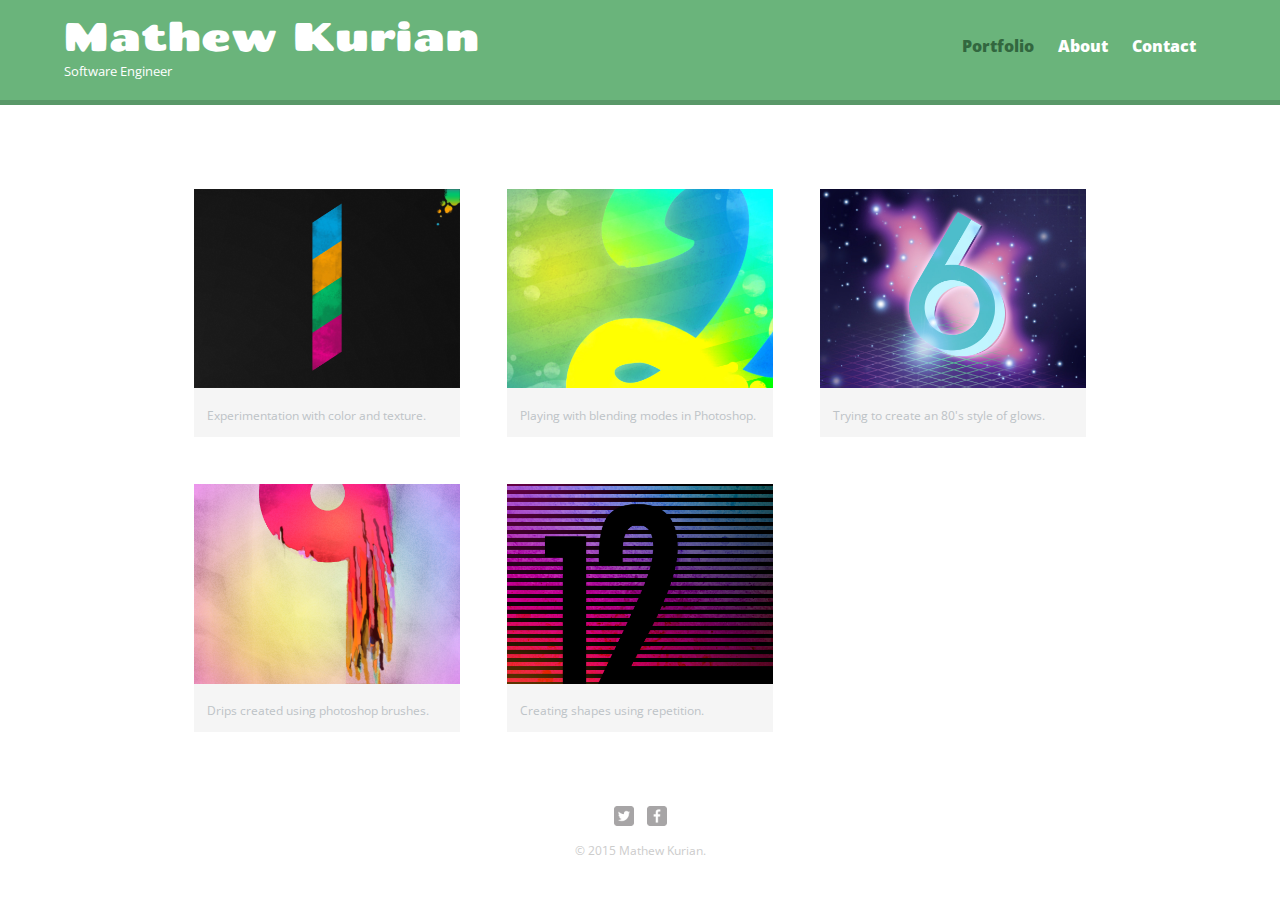
<file: index.html>
<!DOCTYPE html>
<html>
  <head>
    <meta charset="utf-8">
    <title>Mathew Kurian | Software engineer</title>
    <link rel="stylesheet" href="css/normalize.css">
    <link href='http://fonts.googleapis.com/css?family=Kreon|Indie+Flower|Chango|Open+Sans:400italic,700italic,400,700,800' rel='stylesheet' type='text/css'>
    <link rel="stylesheet" href="css/main.css">
    <link rel="stylesheet" href="css/responsive.css">
    <meta name="viewport" content="width=device-width, initial-scale=1.0">
  </head>
  <body>
    <header>
      <a href="index.html" id="logo">
        <h1>Mathew Kurian</h1>
        <h2>Software Engineer</h2>
      </a>
      <nav>
        <ul>
          <li><a href="index.html" class="selected">Portfolio</a></li>
          <li><a href="about.html">About</a></li>
          <li><a href="contact.html">Contact</a></li>
        </ul>
      </nav>
    </header>
    <div id="wrapper">
      <section>
        <ul id="gallery">
          <li>
            <a href="img/numbers-01.jpg">
              <img src="img/numbers-01.jpg" alt="">
              <p>Experimentation with color and texture.</p>
            </a>
          </li>
          <li>
            <a href="img/numbers-02.jpg">
              <img src="img/numbers-02.jpg" alt="">
              <p>Playing with blending modes in Photoshop.</p>
            </a>
          </li>
          <li>
            <a href="img/numbers-06.jpg">
              <img src="img/numbers-06.jpg" alt="">
              <p>Trying to create an 80's style of glows.</p>
            </a>
          </li>
          <li>
            <a href="img/numbers-09.jpg">
              <img src="img/numbers-09.jpg" alt="">
              <p>Drips created using photoshop brushes.</p>
            </a>
          </li>
          <li>
            <a href="img/numbers-12.jpg">
              <img src="img/numbers-12.jpg" alt="">
              <p>Creating shapes using repetition.</p>
            </a>
          </li>
        </ul>
      </section>
      <footer>
        <a href="http://twitter.com/currymanswag"><img src="img/twitter-wrap.png" alt="Twitter Logo" class="social-icon"></a>
        <a href="http://facebook.com/currymanswag"><img src="img/facebook-wrap.png" alt="Facebook Logo" class="social-icon"></a>
        <p>&copy; 2015 Mathew Kurian.</p>
      </footer>
    </div>
  </body>
</html>
</file>
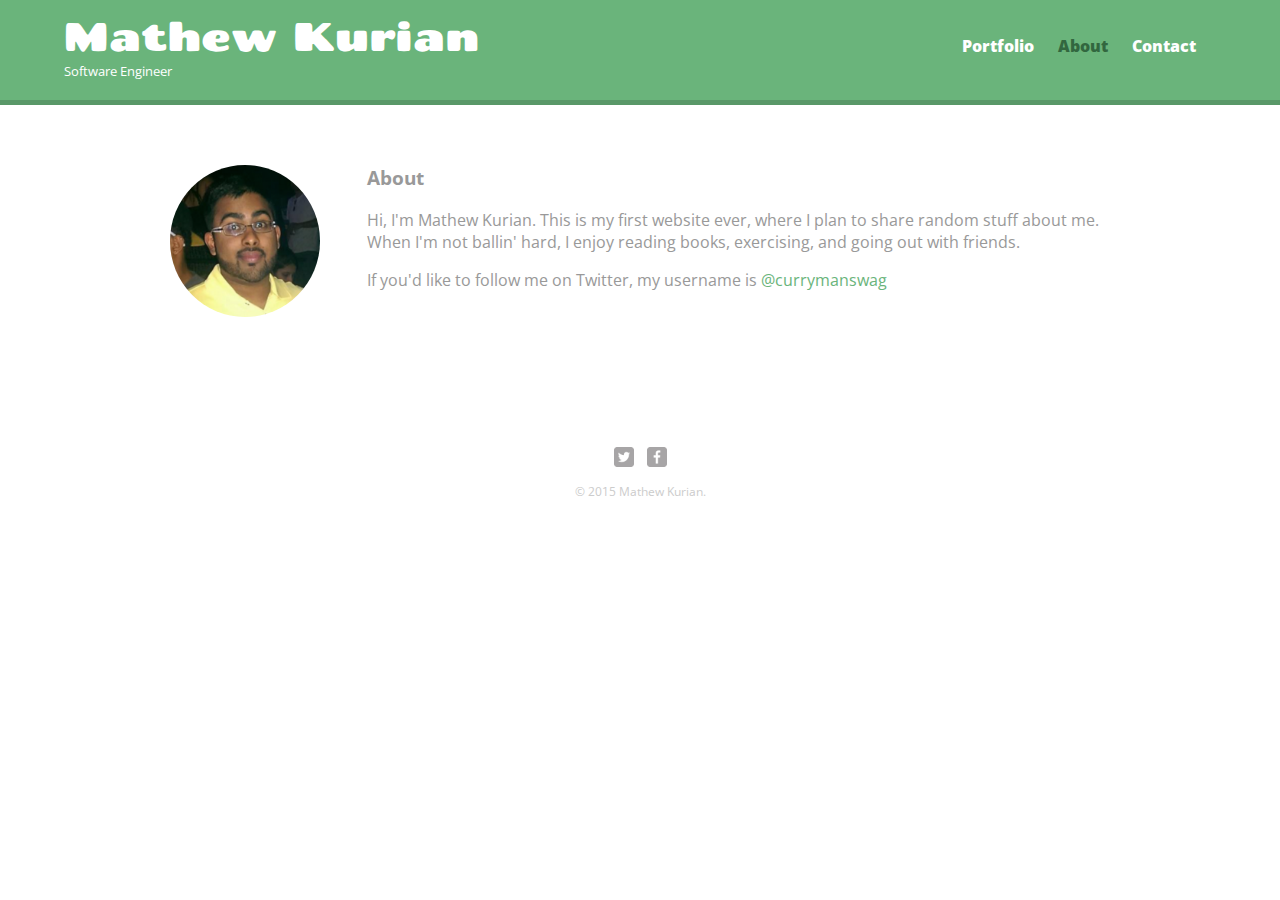
<file: about.html>
<!DOCTYPE html>
<html>
  <head>
    <meta charset="utf-8">
    <title>Mathew Kurian | Software engineer</title>
    <link rel="stylesheet" href="css/normalize.css">
    <link href='http://fonts.googleapis.com/css?family=Kreon|Indie+Flower|Chango|Open+Sans:400italic,700italic,400,700,800' rel='stylesheet' type='text/css'>
    <link rel="stylesheet" href="css/main.css">
    <link rel="stylesheet" href="css/responsive.css">
    <meta name="viewport" content="width=device-width, initial-scale=1.0">
  </head>
  <body>
    <header>
      <a href="index.html" id="logo">
        <h1>Mathew Kurian</h1>
        <h2>Software Engineer</h2>
      </a>
      <nav>
        <ul>
          <li><a href="index.html">Portfolio</a></li>
          <li><a href="about.html" class="selected">About</a></li>
          <li><a href="contact.html">Contact</a></li>
        </ul>
      </nav>
    </header>
    <div id="wrapper">
      <section>
        <img src="img/mathew.jpg" alt="Photograph of Mathew" class="profile-photo">
        <h3>About</h3>
        <p>Hi, I'm Mathew Kurian. This is my first website  ever, where I plan to share random stuff about me. When I'm not ballin' hard, I enjoy reading books, exercising, and going out with friends.</p>
        <p>If you'd like to follow me on Twitter, my username is <a href="http://twitter.com/currymanswag">@currymanswag</a></p>
      </section>
      <footer>
        <a href="http://twitter.com/currymanswag"><img src="img/twitter-wrap.png" alt="Twitter Logo" class="social-icon"></a>
        <a href="http://facebook.com/currymanswag"><img src="img/facebook-wrap.png" alt="Facebook Logo" class="social-icon"></a>
        <p>&copy; 2015 Mathew Kurian.</p>
      </footer>
    </div>
  </body>
</html>
</file>
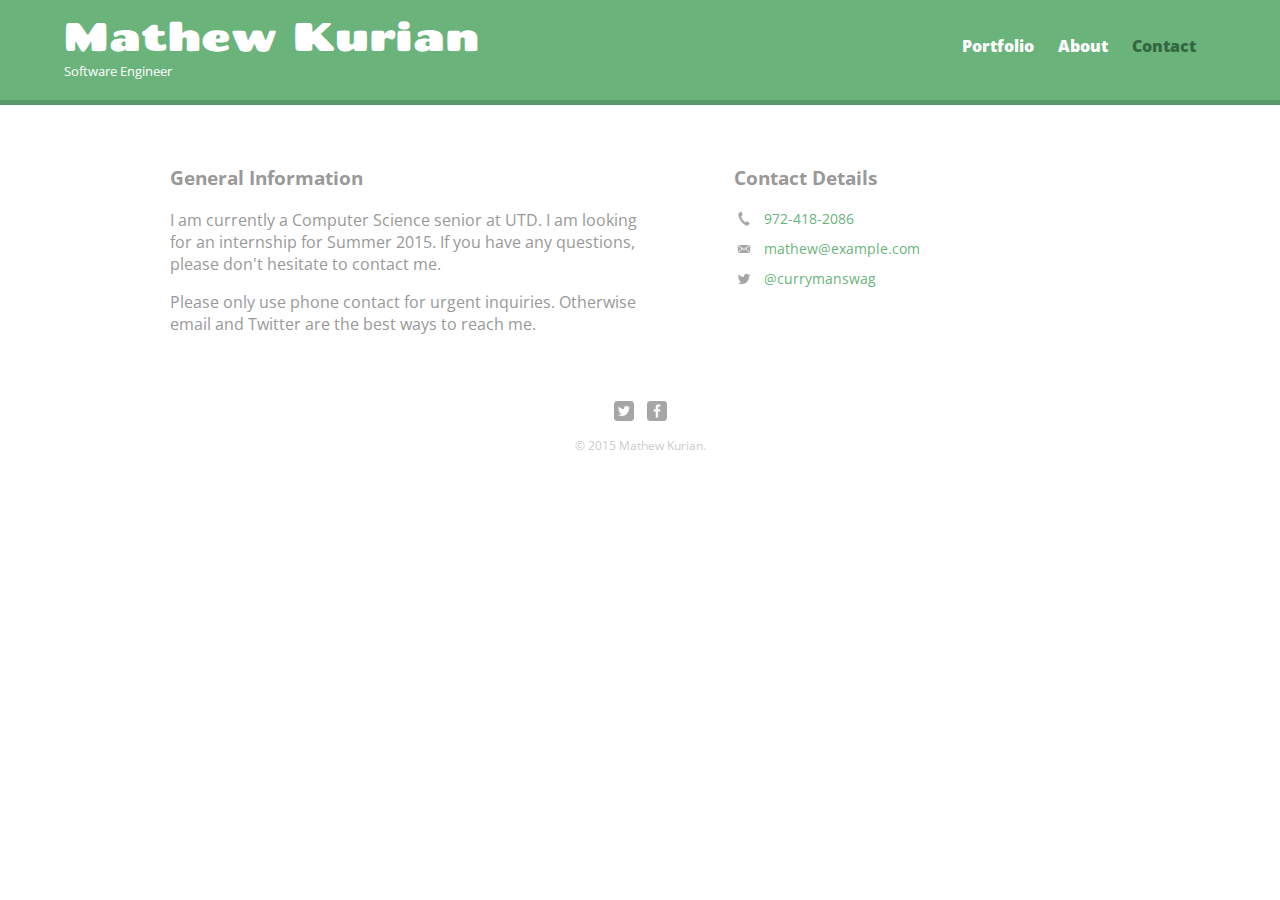
<file: contact.html>
<!DOCTYPE html>
<html>
  <head>
    <meta charset="utf-8">
    <title>Mathew Kurian | Software engineer</title>
    <link rel="stylesheet" href="css/normalize.css">
    <link href='http://fonts.googleapis.com/css?family=Kreon|Indie+Flower|Chango|Open+Sans:400italic,700italic,400,700,800' rel='stylesheet' type='text/css'>
    <link rel="stylesheet" href="css/main.css">
    <link rel="stylesheet" href="css/responsive.css">
    <meta name="viewport" content="width=device-width initial-scale=1.0">
  </head>
  <body>
    <header>
      <a href="index.html" id="logo">
        <h1>Mathew Kurian</h1>
        <h2>Software Engineer</h2>
      </a>
      <nav>
        <ul>
          <li><a href="index.html">Portfolio</a></li>
          <li><a href="about.html">About</a></li>
          <li><a href="contact.html" class="selected">Contact</a></li>
        </ul>
      </nav>
    </header>
    <div id="wrapper">
      <section id="primary">
        <h3>General Information</h3>
        <p>I am currently a Computer Science senior at UTD. I am looking for an internship for Summer 2015. If you have any questions, please don't hesitate to contact me.</p>
        <p>Please only use phone contact for urgent inquiries. Otherwise email and Twitter are the best ways to reach me.</p>
      </section>
      <section id="secondary">
        <h3>Contact Details</h3>
        <ul class="contact-info">
          <li class="phone"><a href="tel:972-418-2086">972-418-2086</a></li>
          <li class="mail"><a href="mailto:mathew@exmaple.com">mathew@example.com</a></li>
          <li class="twitter"><a href="http://twitter.com/intent/tweet?screen_name=currymanswag">@currymanswag</a></li>
        </ul>
      </section>
      <footer>
        <a href="http://twitter.com/currymanswag"><img src="img/twitter-wrap.png" alt="Twitter Logo" class="social-icon"></a>
        <a href="http://facebook.com/currymanswag"><img src="img/facebook-wrap.png" alt="Facebook Logo" class="social-icon"></a>
        <p>&copy; 2015 Mathew Kurian.</p>
      </footer>
    </div>
  </body>
</html>
</file>
<file: css/main.css>
/**************** 
GENERAL
****************/

body {
  font-family: 'Open Sans', sans-serif;
}
#wrapper{
  max-width: 940px;
  margin: 0 auto;
  padding: 0 5%;
}

a {
  text-decoration: none;
}

img {
  max-width: 100%;
}

h3 {
  margin: 0 0 1em 0;
}


/**************** 
HEADING
****************/

header{
float: left;
  margin: 0 0 30px 0;
  padding: 5px 0 0 0;
  width: 100%;
}

#logo{
  text-align: center;
  margin: 0;
}

h1 {
  font-family: 'Chango', sans-serif;
  margin: 15px 0;
  font-size: 1.75em;
  font-weight: normal;
  line-height: 0.8em;
}

h2 {
  font-size: 0.75em;
  margin: -5px 0 0;
  font-weight: normal;
}


/**************** 
NAVIGATION
****************/

nav{
  text-align:center;
  padding: 10px 0;
  margin:20px 0 0;
}

nav ul {
  list-style: none;
  margin: 0 10px;
  padding: 0; 
}

nav li {
display: inline-block;
}

nav a{
  font-weight: 800;
  padding: 15px 10px;
}



/**************** 
FOOTER
****************/

footer {
  font-size: 0.75em;
  text-align: center;
  clear: both;
  padding-top: 50px;
  color: #ccc;
}

.social-icon {
  width: 20px;
  height: 20px;
  margin: 0 5px;
}


/**************** 
PAGE: PORTFOLIO
****************/

#gallery{
  margin: 0;
  padding: 0;
  list-style: none;
}

#gallery li{
  float: left;
  width: 45%;
  margin: 2.5%;
  background-color: #f5f5f5;
  color: #bdc3c7;
}

#gallery li a p{
 margin: 0;
  padding: 5%;
  font-size: 0.75em;
  color: #bdc3c7;
}



/**************** 
PAGE: ABOUT
****************/

.profile-photo {
  display:block;
  max-width: 150px;
  margin: 0 auto 30px;
  border-radius: 100%; /* Here border radius is what gives the profile picture it's circular shape. If border-radius was set to 20px, it would just be a square with slightly rounded corners. */
}



/**************** 
PAGE: CONTACT
****************/

.contact-info{
  list-style: none;
  padding: 0;
  margin: 0;
  font-size: 0.9em;
}

.contact-info a{
  display:block;
  min-height: 20px;
  background-repeat:no-repeat;
  background-size: 20px 20px;
  padding: 0 0 0 30px;
  margin: 0 0 10px;
}

.contact-info li.phone a{
  background-image: url('../img/phone.png'); /* Since we are currently in main.css, in order to access this image we need to use the ".." to step out of this folder. */
}

.contact-info li.mail a{
  background-image: url('../img/mail.png');
}

.contact-info li.twitter a{
  background-image: url('../img/twitter.png');
}



/**************** 
COLORS
****************/

/* site body */
body {
  background-color: #fff;
  color: #999;
}

/* green header */
header {
  background: #6ab47b;
  border-color: #599a68;
}

/* nav background on mobile */
nav {
  background: #599a68;
}

/* logo text */
h1, h2, nav a, nav a:visited {
  color: #fff;
}

/* links */
a {
  color: #6ab47b;
}

/* selected nav link */
nav a.selected, nav a:hover{
  color: #32673f;
}
</file>
<file: css/responsive.css>
@media screen and (min-width: 480px){
  /************************* 
  TWO COLUMN LAYOUT
  *************************/
  
  #primary{
    width: 50%;
    float: left;
  }
  
  #secondary{
    width: 40%;
    float: right;
  }
 
  /************************* 
  PAGE: PORTFOLIO
  *************************/
  
  #gallery li{
    width: 28.33333%;
  }
  
  #gallery li:nth-child(4n) {    /* This line makes every fourth element in the gallery have the following characteristics. */
    clear: left;
  }
  
  /************************* 
  PAGE: ABOUT
  *************************/
  
  .profile-photo{
    float: left;
    margin: 0 5% 80px 0;
  }
}




@media screen and (min-width: 660px){
  
  /************************* 
  HEADER
  *************************/
  
  nav {
    background: none;
    float: right;
    font-size: 1.125 em;
    margin-right: 5%;
    text-align: right;
    width: 45%;
  }
  
  #logo {
    float: left;
    margin-left: 5%;
    text-align: left;
    width: 45%;
  }
  
  h1{
    font-size: 2.5em;
  }
  
  h2{
    font-size: 0.825em;
    margin-bottom: 20px;
  }
  
  header {
    border-bottom: 5px solid #599868;
    margin-bottom: 60px;
  }
  
}





/* @media screen and (min-width: 480px){
  body{
    background: navy;
  }
}

@media screen and (min-width: 660px){
  body{
    background: darkgreen;
  }
} */
</file>
